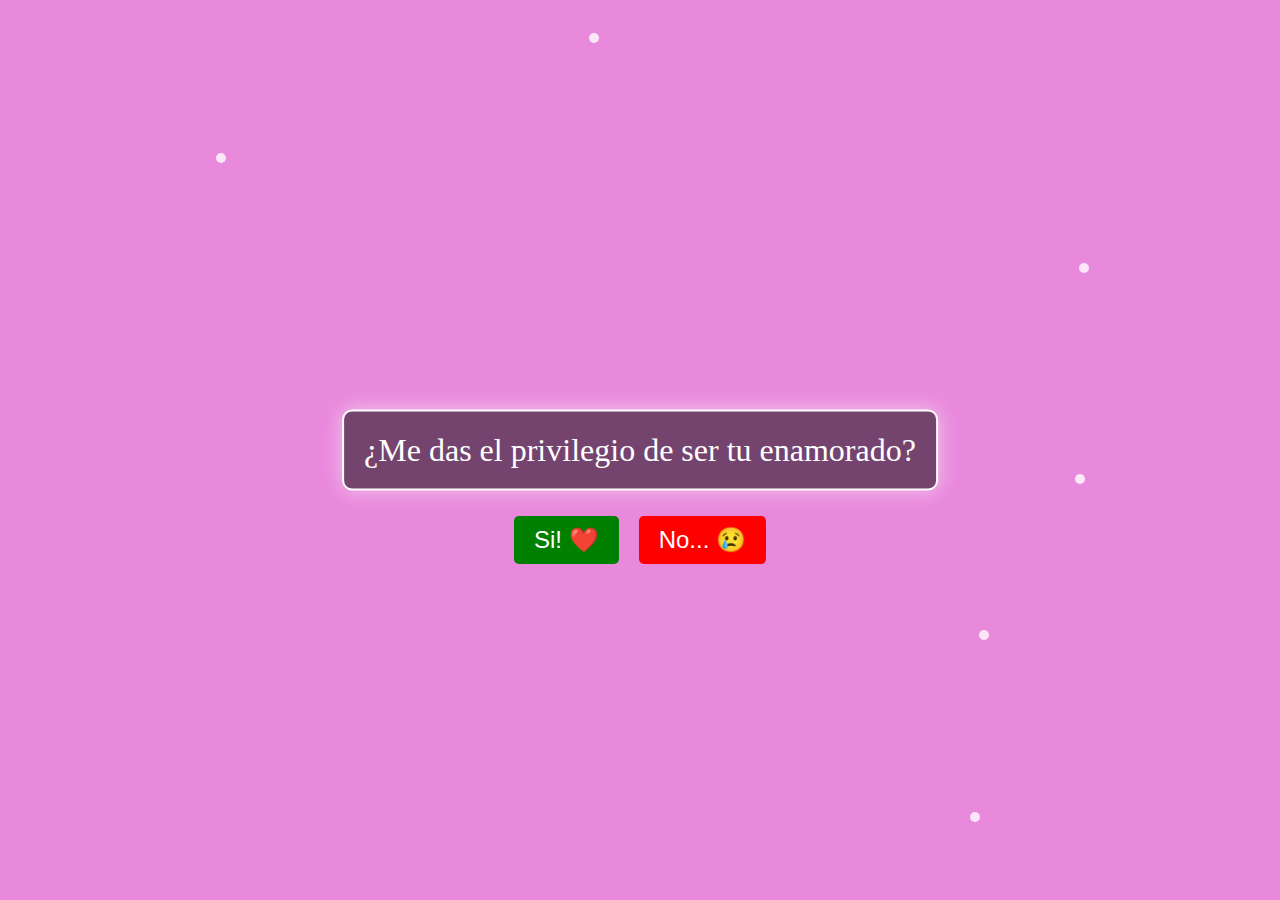
<file: index.html>
<!DOCTYPE html>
<html lang="es">
<head>
    <meta charset="UTF-8">
    <meta name="viewport" content="width=device-width, initial-scale=1.0">
    <title>Petición Romántica</title>
    <link rel="icon" href="./img/Amor.png" type="image/png">
    <link rel="stylesheet" href="./css/styles.css">
</head>
<body>
    <div id="container">
        <!-- Las imágenes serán insertadas dinámicamente -->
    </div>
    <div id="center-message">
        ¿Me das el privilegio de ser tu enamorado?
    </div>
    <div id="buttons">
        <button id="yes-button">Si! ❤️</button>
        <button id="no-button">No... 😢</button>
    </div>
    <script src="js/script.js"></script>
</body>
</html>
</file>
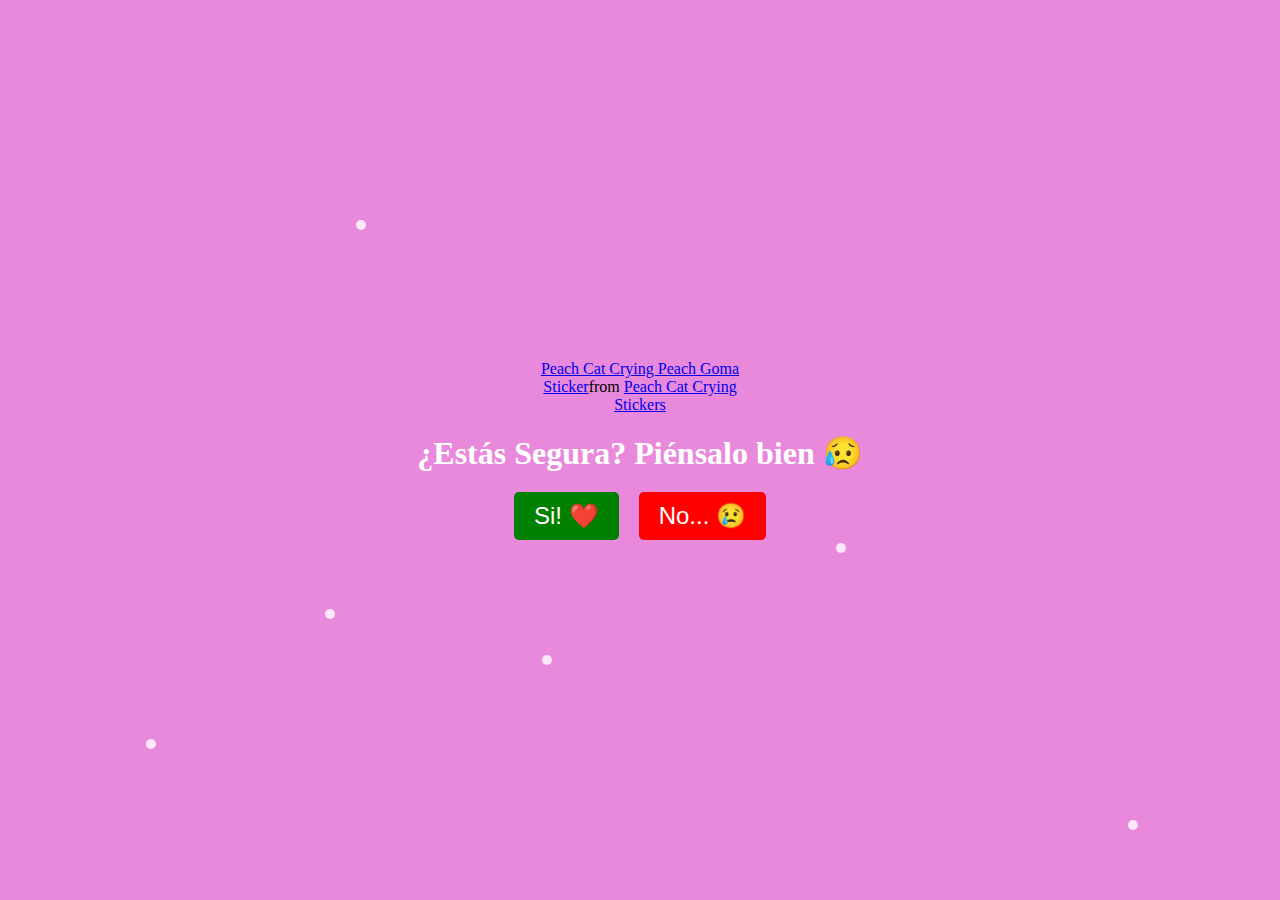
<file: js/no1.html>
<!DOCTYPE html>
<html lang="es">
<head>
    <meta charset="UTF-8">
    <meta name="viewport" content="width=device-width, initial-scale=1.0">
    <title>Piénsatelo...</title>
    <link rel="icon" href="../img/Amor.png" type="image/png">
    <link rel="stylesheet" href="../css/styles.css">
</head>
<body>
    <div class="container">
        <div class="tenor-gif-embed" data-postid="18148463711766725559" data-share-method="host" data-aspect-ratio="1.0641" data-width="100%"><a href="https://tenor.com/view/peach-cat-crying-peach-goma-peach-and-goma-mochi-mochi-peach-cat-gif-gif-18148463711766725559">Peach Cat Crying Peach Goma Sticker</a>from <a href="https://tenor.com/search/peach+cat+crying-stickers">Peach Cat Crying Stickers</a></div> <script type="text/javascript" async src="https://tenor.com/embed.js"></script>
        <h1>¿Estás Segura? Piénsalo bien 😥  </h1>
        <div class="btn">
            <button id="yes-button1">Si! ❤️</button>
            <button id="no-button1">No... 😢</button>
        </div>
    </div>
    <script src="script.js"></script>
</body>
</html>
</file>
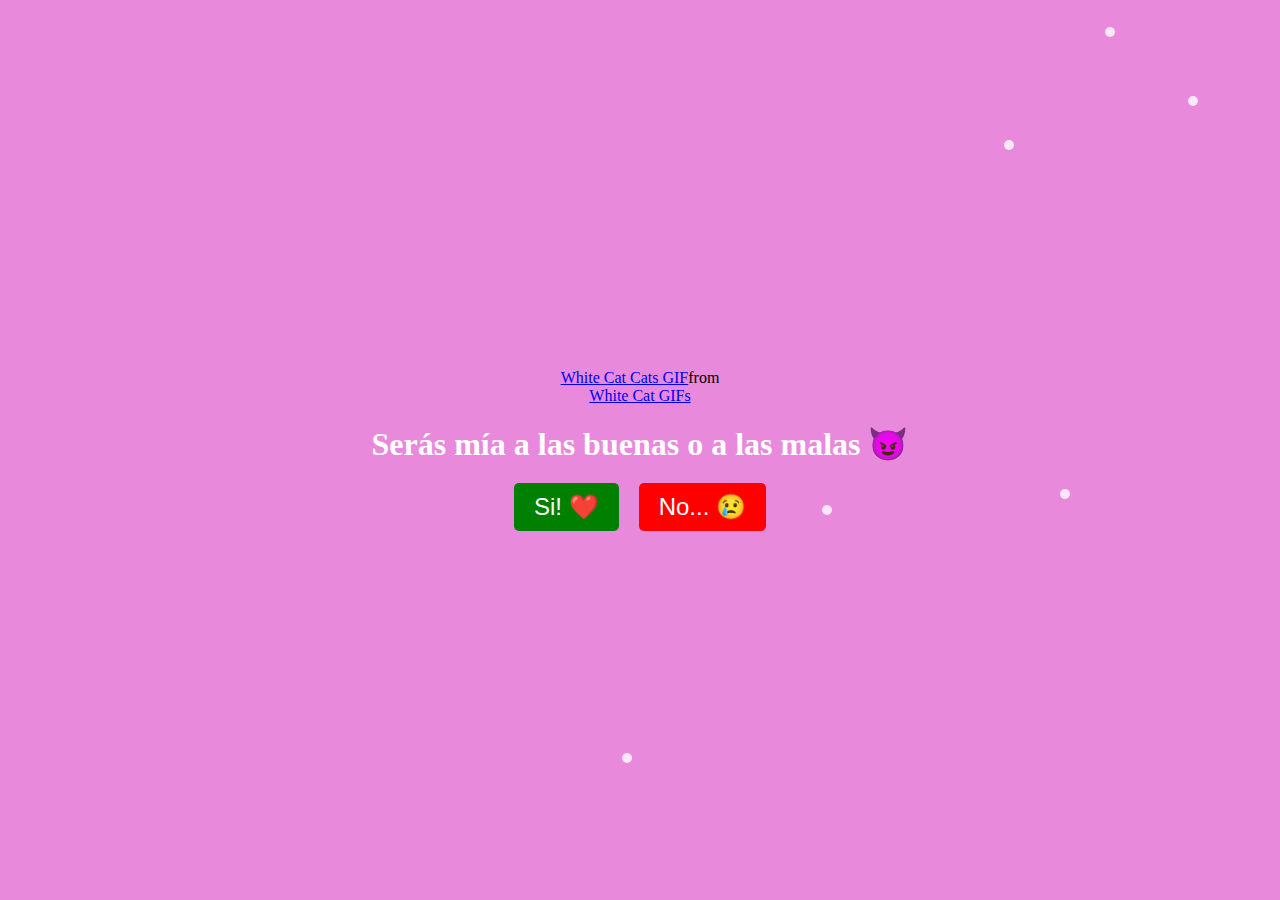
<file: js/no2.html>
<!DOCTYPE html>
<html lang="es">
<head>
    <meta charset="UTF-8">
    <meta name="viewport" content="width=device-width, initial-scale=1.0">
    <title>Serás mía...</title>
    <link rel="icon" href="../img/Amor.png" type="image/png">
    <link rel="stylesheet" href="../css/styles.css">
</head>
<body>
    <div class="container">
        <div class="tenor-gif-embed" data-postid="21443416" data-share-method="host" data-aspect-ratio="0.95625" data-width="100%"><a href="https://tenor.com/view/white-cat-cats-hell-yeah-cat-gif-21443416">White Cat Cats GIF</a>from <a href="https://tenor.com/search/white+cat-gifs">White Cat GIFs</a></div> <script type="text/javascript" async src="https://tenor.com/embed.js"></script>
        <h1>Serás mía a las buenas o a las malas 😈  </h1>
        <div class="btn">
            <button id="yes-button2">Si! ❤️</button>
            <button id="no-button2">No... 😢</button>
        </div>
    </div>
    <script src="script.js"></script>
</body>
</html>
</file>
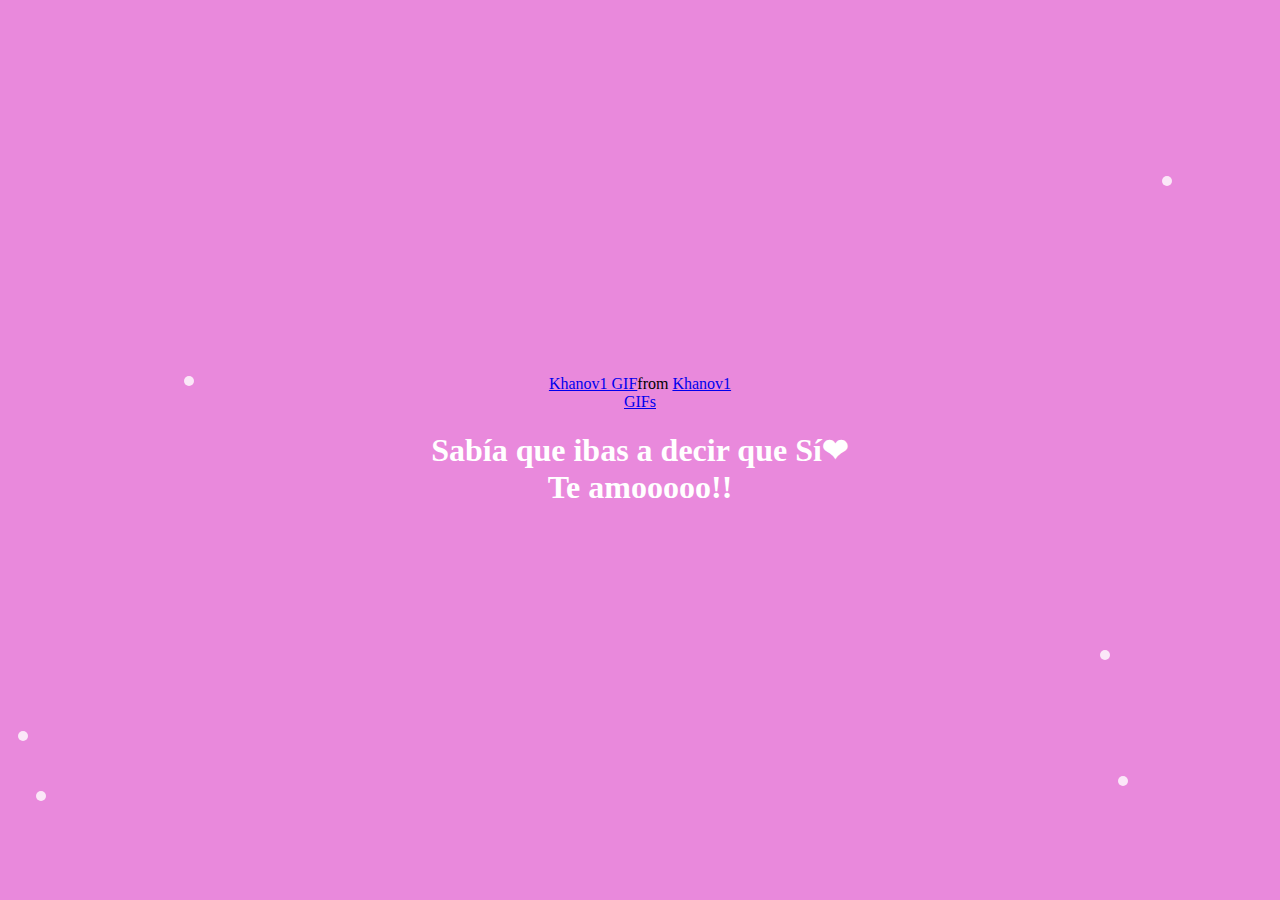
<file: js/si.html>
<!DOCTYPE html>
<html lang="es">
<head>
    <meta charset="UTF-8">
    <meta name="viewport" content="width=device-width, initial-scale=1.0">
    <title>Te Amo</title>
    <link rel="icon" href="../img/Amor.png" type="image/png">
    <link rel="stylesheet" href="../css/styles.css">
</head>
<body>
    <div class="container">
        <div class="tenor-gif-embed" data-postid="11000679121036284802" data-share-method="host" data-aspect-ratio="1" data-width="100%"><a href="https://tenor.com/view/khanov1-gif-11000679121036284802">Khanov1 GIF</a>from <a href="https://tenor.com/search/khanov1-gifs">Khanov1 GIFs</a></div> <script type="text/javascript" async src="https://tenor.com/embed.js"></script>
        <h1>Sabía que ibas a decir que Sí❤<br>Te amooooo!!</h1>
    </div>
    <audio src=""></audio>
    <script src="script.js"></script>
</body>
</html>
</file>
<file: css/styles.css>
body, html {
    margin: 0;
    padding: 0;
    overflow: hidden;
    width: 100%;
    height: 100%;
    background-color: #e989dc; /* Fondo negro */
}

#container {
    position: relative;
    width: 100%;
    height: 100%;
}

.tenor-gif-embed {
    max-width: 200px; /* Ajusta este valor según lo necesites*/
    width: 100%;
}

.image-wrapper {
    position: absolute;
    transition: opacity 2s ease-in-out;
}

.image-wrapper img {
    display: block;
    width: 50%; /* Ajusta el tamaño según tu preferencia */
    height: auto;
    opacity: 0.8; /* Transparencia general */
    mask-image: radial-gradient(circle, black 70%, transparent 100%);
    -webkit-mask-image: radial-gradient(circle, black 70%, transparent 100%);
}

#center-message {
    position: absolute;
    top: 50%;
    left: 50%;
    transform: translate(-50%, -50%);
    font-size: 2em;
    color: white;
    text-align: center;
    padding: 20px;
    border: 2px solid white;
    border-radius: 10px;
    background: rgba(0, 0, 0, 0.5);
    box-shadow: 0 0 20px rgba(255, 255, 255, 0.5);
    animation: glow 2s infinite;
}

@keyframes glow {
    0% {
        box-shadow: 0 0 5px rgba(255, 255, 255, 0.5);
    }
    50% {
        box-shadow: 0 0 20px rgba(255, 255, 255, 1);
    }
    100% {
        box-shadow: 0 0 5px rgba(255, 255, 255, 0.5);
    }
}

#buttons {
    position: absolute;
    top: 60%;
    left: 50%;
    transform: translate(-50%, -50%);
    display: flex;
    gap: 20px;
}

button {
    padding: 10px 20px;
    font-size: 1.5em;
    cursor: pointer;
    border: none;
    border-radius: 5px;
    transition: background-color 0.3s ease, transform 0.3s ease;
}

#yes-button, #yes-button1, #yes-button2 {
    background-color: green;
    color: white;
}

#no-button, #no-button1, #no-button2 {
    background-color: red;
    color: white;
}

/* Nuevos estilos para centrar el contenido de si.html, no1.html y no2.html */
.container {
    display: flex;
    justify-content: center;
    align-items: center;
    flex-direction: column;
    height: 100vh;
    text-align: center;
}

.container h1 {
    margin: 20px 0;
    color: white;
    font-size: 2em;
}

.container .btn {
    display: flex;
    gap: 20px;
}

/* Estilos para partículas */
.particle {
    position: absolute;
    width: 10px;
    height: 10px;
    background-color: rgba(255, 255, 255, 0.8);
    border-radius: 50%;
    pointer-events: none;
    animation: fall 2s forwards, drift 2s ease-in-out;
}

@keyframes fall {
    0% {
        transform: translateY(0);
        opacity: 1;
    }
    100% {
        transform: translateY(100px); /* Cambia el desplazamiento según lo desees */
        opacity: 0;
    }
}

@keyframes drift {
    0% {
        transform: translateX(0);
    }
    50% {
        transform: translateX(20px);
    }
    100% {
        transform: translateX(-20px);
    }
}
</file>
